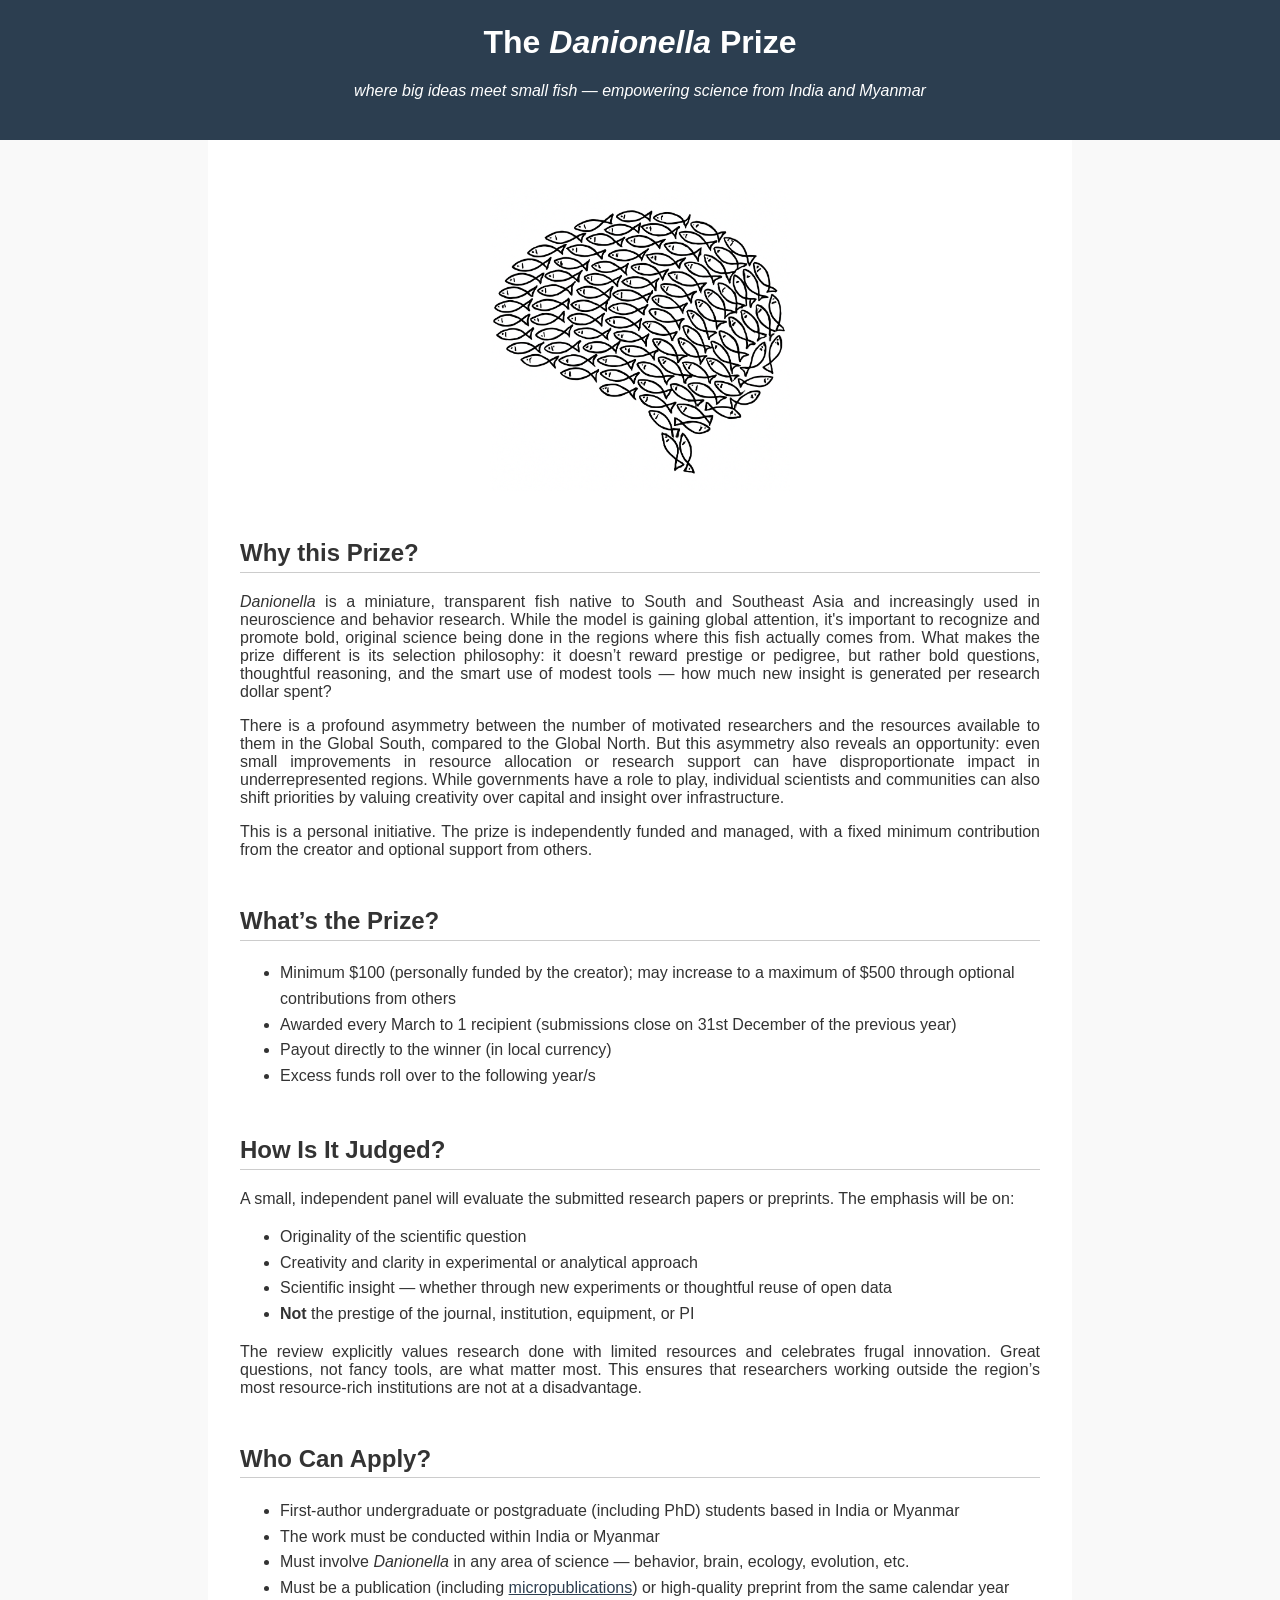
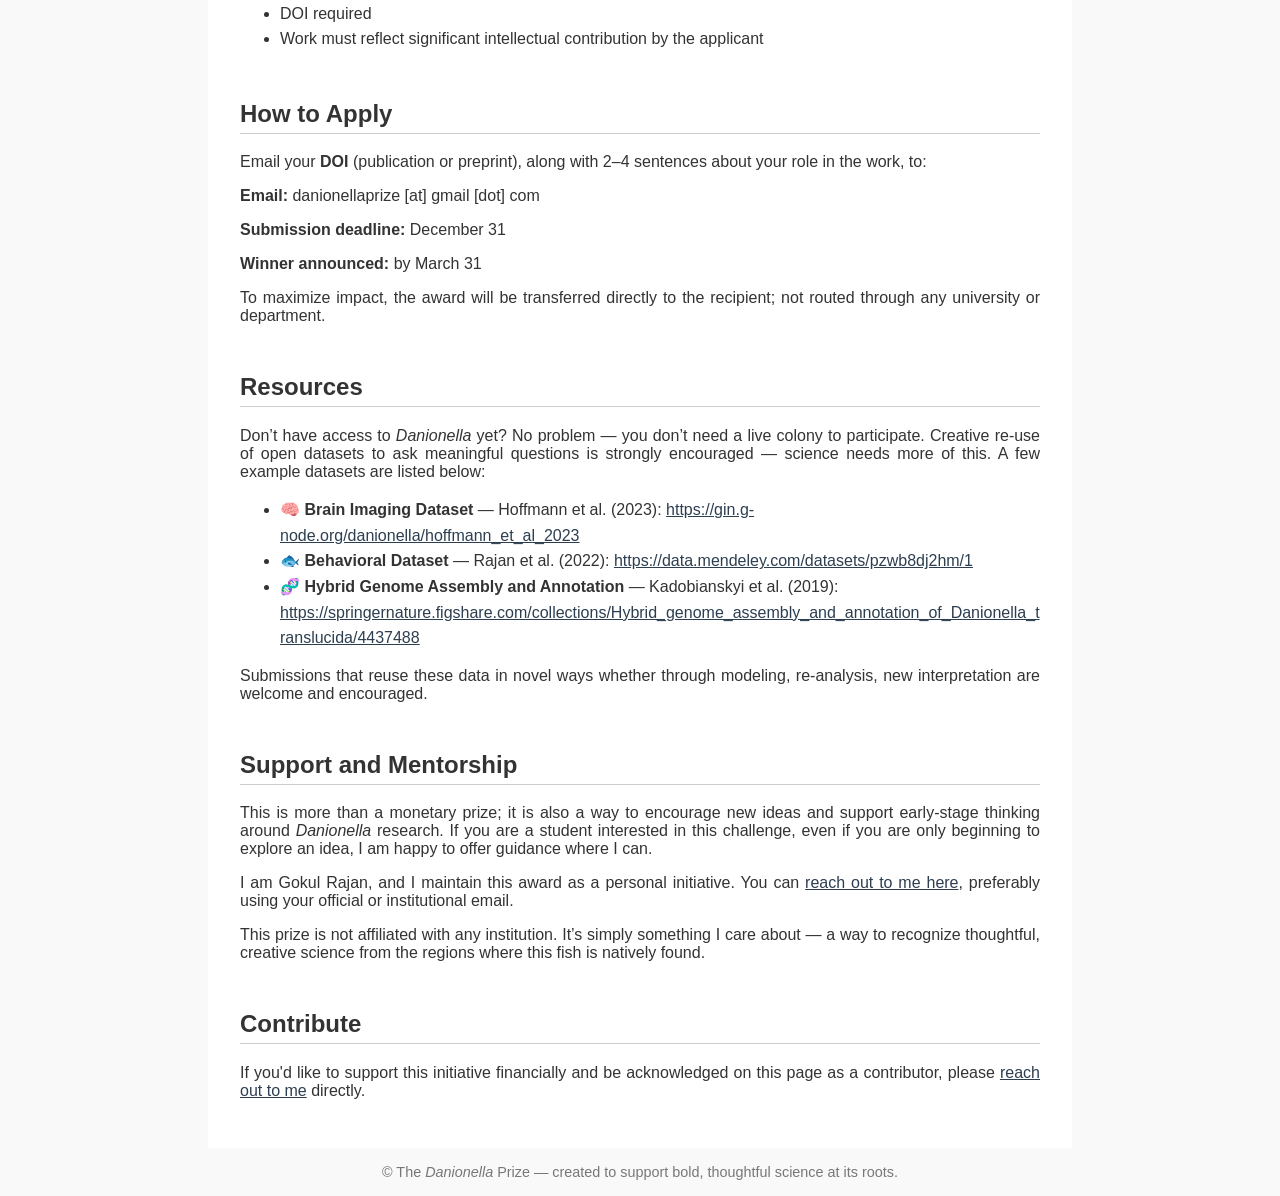
<file: danionella-prize/index.html>
<!DOCTYPE html>
<html lang="en">
  
<head>
  <!-- Google tag (gtag.js) -->
  <script async src="https://www.googletagmanager.com/gtag/js?id=G-T5N7YTSRF6"></script>
  <script>
    window.dataLayer = window.dataLayer || [];
    function gtag(){dataLayer.push(arguments);}
    gtag('js', new Date());
    gtag('config', 'G-T5N7YTSRF6');
  </script>

  <meta charset="UTF-8" />
  <meta name="viewport" content="width=device-width, initial-scale=1.0"/>

  <title>Danionella Prize — Science award for students in India & Myanmar</title>
  <meta name="description" content="The Danionella Prize rewards bold, frugal, original science involving Danionella by first-author students in India and Myanmar. Annual award, $100–$500. Submissions close December 31." />
  <link rel="canonical" href="https://gokulrajan.xyz/danionella-prize/"/>

  <!-- Open Graph / Twitter -->
  <meta property="og:type" content="website">
  <meta property="og:title" content="Danionella Prize — Science award for students in India & Myanmar">
  <meta property="og:description" content="Annual award ($100–$500) for original, frugal Danionella research by students in India and Myanmar. Submissions close December 31.">
  <meta property="og:url" content="https://gokulrajan.xyz/danionella-prize/">
  <meta property="og:image" content="https://gokulrajan.xyz/danionella-prize/images/fishBrain.png">
  <meta property="og:image:alt" content="Danionella brain imaging illustration">
  <meta name="twitter:card" content="summary_large_image">
  <meta name="twitter:title" content="Danionella Prize — Science award for students in India & Myanmar">
  <meta name="twitter:description" content="Annual award ($100–$500) for original, frugal Danionella research by students in India and Myanmar.">
  <meta name="twitter:image" content="https://gokulrajan.xyz/danionella-prize/images/fishBrain.png">

  <!-- Favicon -->
  <link rel="icon" type="image/png" href="images/favicon.png">

  <!-- Schema.org: Award + FAQ + WebSite -->
  <script type="application/ld+json">
  {
    "@context": "https://schema.org",
    "@graph": [
      {
        "@type": "WebSite",
        "@id": "https://gokulrajan.xyz/danionella-prize/#website",
        "url": "https://gokulrajan.xyz/danionella-prize/",
        "name": "Danionella Prize",
        "inLanguage": "en",
        "publisher": {
          "@type": "Person",
          "name": "Gokul Rajan",
          "url": "https://gokulrajan.xyz"
        }
      },
      {
        "@type": "Award",
        "@id": "https://gokulrajan.xyz/danionella-prize/#award",
        "name": "Danionella Prize",
        "description": "Annual award recognizing bold, frugal, original science involving Danionella by first-author students in India and Myanmar.",
        "awardAmount": {
          "@type": "MonetaryAmount",
          "currency": "USD",
          "minValue": 100,
          "maxValue": 500
        },
        "url": "https://gokulrajan.xyz/danionella-prize/",
        "provider": {
          "@type": "Person",
          "name": "Gokul Rajan",
          "url": "https://gokulrajan.xyz"
        },
        "areaServed": [
          {"@type": "Country", "name": "India"},
          {"@type": "Country", "name": "Myanmar"}
        ],
        "awardDate": "2025-03-31",
        "applicationStartDate": "2025-01-01",
        "applicationDeadline": "2025-12-31",
        "eligibilityRequirements": "First-author undergraduate or postgraduate (including PhD) students; research conducted in India or Myanmar; work involves Danionella; publication or high-quality preprint with DOI in the same calendar year."
      },
      {
        "@type": "FAQPage",
        "@id": "https://gokulrajan.xyz/danionella-prize/#faq",
        "mainEntity": [
          {
            "@type": "Question",
            "name": "What is the Danionella Prize?",
            "acceptedAnswer": {
              "@type": "Answer",
              "text": "An independent annual award ($100–$500) for bold, frugal, original research involving Danionella by first-author students in India and Myanmar."
            }
          },
          {
            "@type": "Question",
            "name": "Who is eligible?",
            "acceptedAnswer": {
              "@type": "Answer",
              "text": "First-author undergrad or postgrad (including PhD) students; research done within India or Myanmar; Danionella must be central; publication or high-quality preprint with DOI from the same calendar year."
            }
          },
          {
            "@type": "Question",
            "name": "When are submissions due and the winner announced?",
            "acceptedAnswer": {
              "@type": "Answer",
              "text": "Submissions close December 31. The winner is announced by March 31 each year."
            }
          },
          {
            "@type": "Question",
            "name": "How do I apply?",
            "acceptedAnswer": {
              "@type": "Answer",
              "text": "Email your DOI plus 2–4 sentences on your role to danionellaprize@gmail.com."
            }
          }
        ]
      }
    ]
  }
  </script>

  <style>
    body {
      font-family: Arial, sans-serif;
      background: #f9f9f9;
      margin: 0;
      padding: 0;
      color: #333;
    }
    header {
      background-color: #2c3e50;
      color: white;
      padding: 1.5rem 1rem;
      text-align: center;
    }
    main {
      max-width: 800px;
      margin: auto;
      padding: 2rem;
      background: white;
    }
    h1 {
      text-align: center;
      margin-top: 0;
      /*font-style: italic;*/
    }
    h2 {
      border-bottom: 1px solid #ccc;
      padding-bottom: 0.2em;
      margin-top: 2em;
    }
    img {
      max-width: 100%;
      display: block;
      margin: 1em auto;
    }
    .qr {
      width: 180px;
      display: block;
      margin: auto;
    }
    ul {
      line-height: 1.6;
    }
    code {
      background: #eee;
      padding: 0.3em;
      display: block;
      text-align: center;
      margin: 1em auto;
      font-size: 1.1em;
      word-wrap: break-word;
    }
    .footer {
      text-align: center;
      padding: 1rem;
      font-size: 0.9em;
      color: #777;
    }
    a {
      color: #2c3e50;
      text-decoration: underline;
    }

    a {
  color: #2c3e50;
  text-decoration: underline;
  word-break: break-word;
}

li {
  overflow-wrap: break-word;
}

p {
  text-align: justify;
}

.tagline {
  text-align: center;
  margin-top: 0.5rem;
  font-style: italic;
}

  </style>
</head>
<body>
  
<header>
  <h1>The <em>Danionella</em> Prize</h1>
  <p class="tagline">where big ideas meet small fish — empowering science from India and Myanmar</p>
</header>

<main>
  
  <img src="images/fishBrain.png" alt="fish-brain image" width="300">

  <h2>Why this Prize?</h2>
  <p>
    <em>Danionella</em> is a miniature, transparent fish native to South and Southeast Asia and increasingly used in neuroscience and behavior research. While the model is gaining global attention, it's important to recognize and promote bold, original science being done in the regions where this fish actually comes from. What makes the prize different is its selection philosophy: it doesn’t reward prestige or pedigree, but rather bold questions, thoughtful reasoning, and the smart use of modest tools — how much new insight is generated per research dollar spent?
  </p>

  <p>
  There is a profound asymmetry between the number of motivated researchers and the resources available to them in the Global South, compared to the Global North. But this asymmetry also reveals an opportunity: even small improvements in resource allocation or research support can have disproportionate impact in underrepresented regions. While governments have a role to play, individual scientists and communities can also shift priorities by valuing creativity over capital and insight over infrastructure.
</p>

  <p>
    This is a personal initiative. The prize is independently funded and managed, with a fixed minimum contribution from the creator and optional support from others.
  </p>

  <h2>What’s the Prize?</h2>
  <ul>
    <li>Minimum $100 (personally funded by the creator); may increase to a maximum of $500 through optional contributions from others</li>
    <li>Awarded every March to 1 recipient (submissions close on 31st December of the previous year)</li>
    <li>Payout directly to the winner (in local currency)</li>
    <li>Excess funds roll over to the following year/s</li>
  </ul>

  <h2>How Is It Judged?</h2>
  <p>
    A small, independent panel will evaluate the submitted research papers or preprints. The emphasis will be on:
  </p>
  <ul>
    <li>Originality of the scientific question</li>
    <li>Creativity and clarity in experimental or analytical approach</li>
    <li>Scientific insight — whether through new experiments or thoughtful reuse of open data</li>
    <li><strong>Not</strong> the prestige of the journal, institution, equipment, or PI</li>
  </ul>
  <p>
    The review explicitly values research done with limited resources and celebrates frugal innovation. Great questions, not fancy tools, are what matter most. This ensures that researchers working outside the region’s most resource-rich institutions are not at a disadvantage.
  </p>

  <h2>Who Can Apply?</h2>
  <ul>
    <li>First-author undergraduate or postgraduate (including PhD) students based in India or Myanmar</li>
    <li>The work must be conducted within India or Myanmar</li>
    <li>Must involve <em>Danionella</em> in any area of science — behavior, brain, ecology, evolution, etc.</li>
    <li>Must be a publication (including <a href="https://www.micropublication.org/" target="_blank">micropublications</a>) or high-quality preprint from the same calendar year</li>
    <li>DOI required</li>
    <li>Work must reflect significant intellectual contribution by the applicant</li>
  </ul>

  <h2>How to Apply</h2>
  <p>
    Email your <strong>DOI</strong> (publication or preprint), along with 2–4 sentences about your role in the work, to:
  </p>
  <p><strong>Email:</strong> danionellaprize [at] gmail [dot] com</p>
  <p><strong>Submission deadline:</strong> December 31</p>
  <p><strong>Winner announced:</strong> by March 31</p>
  <p>To maximize impact, the award will be transferred directly to the recipient; not routed through any university or department.</p>

  <h2>Resources</h2>
  <p>
    Don’t have access to <em>Danionella</em> yet? No problem — you don’t need a live colony to participate. Creative re-use of open datasets to ask meaningful questions is strongly encouraged — science needs more of this. A few example datasets are listed below:
  </p>
  <ul>
    <li>
      🧠 <strong>Brain Imaging Dataset</strong> — Hoffmann et al. (2023):  
      <a href="https://gin.g-node.org/danionella/hoffmann_et_al_2023" target="_blank">
        https://gin.g-node.org/danionella/hoffmann_et_al_2023
      </a>
    </li>
    <li>
      🐟 <strong>Behavioral Dataset</strong> — Rajan et al. (2022):  
      <a href="https://data.mendeley.com/datasets/pzwb8dj2hm/1" target="_blank">
        https://data.mendeley.com/datasets/pzwb8dj2hm/1
      </a>
    </li>
    <li>
      🧬 <strong>Hybrid Genome Assembly and Annotation</strong> — Kadobianskyi et al. (2019):  
      <a href="https://springernature.figshare.com/collections/Hybrid_genome_assembly_and_annotation_of_Danionella_translucida/4437488" target="_blank">
        https://springernature.figshare.com/collections/Hybrid_genome_assembly_and_annotation_of_Danionella_translucida/4437488
      </a>
    </li>
  </ul>
  <p>
    Submissions that reuse these data in novel ways whether through modeling, re-analysis, new interpretation are welcome and encouraged.
  </p>

  <h2>Support and Mentorship</h2>
  <p>This is more than a monetary prize; it is also a way to encourage new ideas and support early-stage thinking around <em>Danionella</em> research. If you are a student interested in this challenge, even if you are only beginning to explore an idea, I am happy to offer guidance where I can.</p>
  <p>I am Gokul Rajan, and I maintain this award as a personal initiative. You can <a href="https://gokulrajan.xyz/#contact" target="_blank">reach out to me here</a>, preferably using your official or institutional email.</p>
  <p>This prize is not affiliated with any institution. It’s simply something I care about — a way to recognize thoughtful, creative science from the regions where this fish is natively found.</p>

  <h2>Contribute</h2>
  <p>If you'd like to support this initiative financially and be acknowledged on this page as a contributor, please <a href="https://gokulrajan.xyz/#contact" target="_blank">reach out to me</a> directly.</p>

</main>

<div class="footer">
  &copy; The <em>Danionella</em> Prize — created to support bold, thoughtful science at its roots.
</div>

</body>
</html>
</file>
